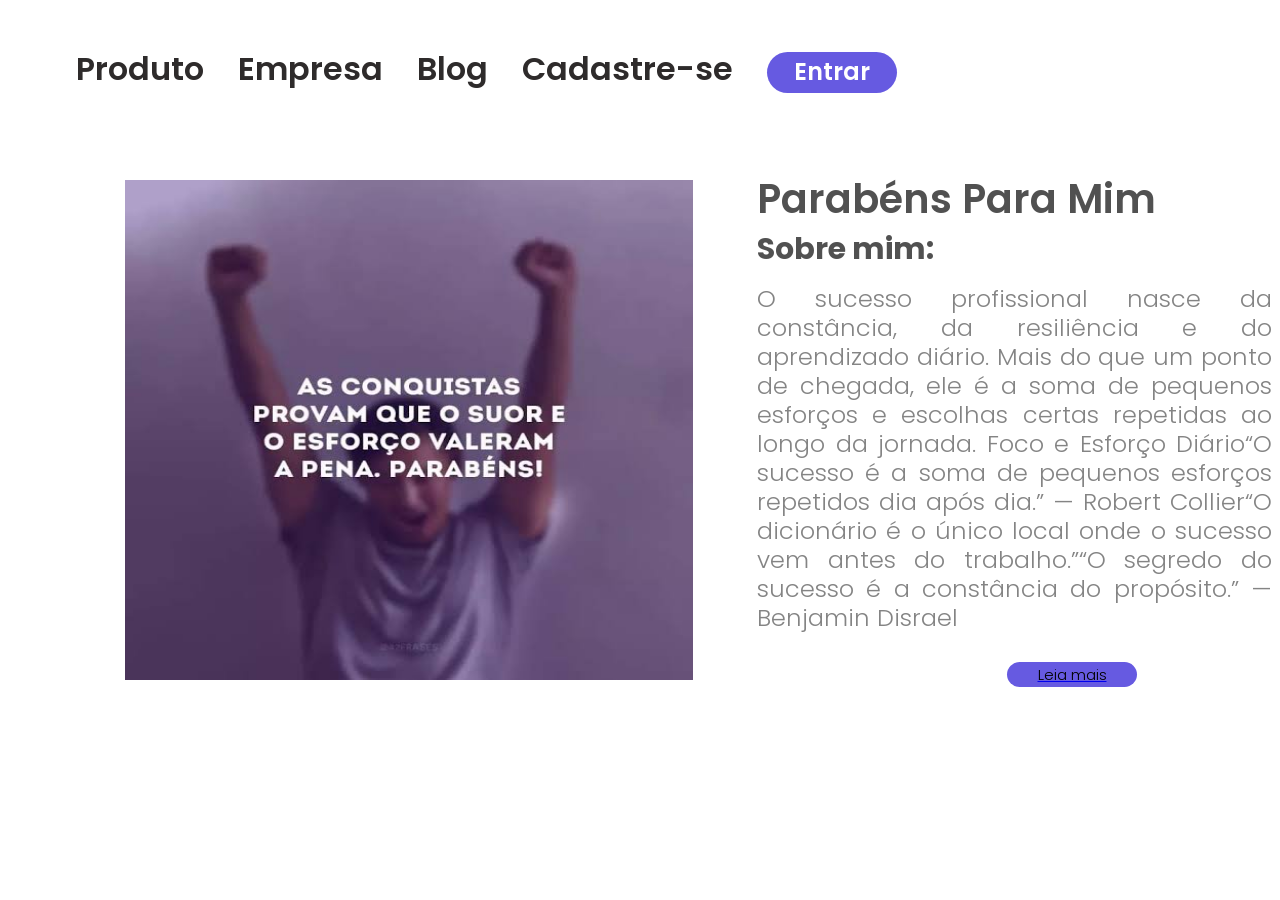
<file: index.html>
<!DOCTYPE html>
<html lang="pt-br">
<head>
    <meta charset="UTF-8">
    <meta name="viewport" content="width=device-width, initial-scale=1.0">
    <link rel="stylesheet" href="style.css"
    <link rel="preconnect" href="https://fonts.googleapis.com">
    <link rel="preconnect" href="https://fonts.gstatic.com" crossorigin>
    <link href="https://fonts.googleapis.com/css2?family=Poppins:ital,wght@0,100;0,200;0,300;0,400;0,500;0,600;0,700;0,800;0,900;1,100;1,200;1,300;1,400;1,500;1,600;1,700;1,800;1,900&display=swap" rel="stylesheet">
    <title>Estamos na branch projeto</title>
</head>
<body>
    <header>
        <a class="link-header">Produto</a>
        <a class="link-header">Empresa</a>
        <a class="link-header">Blog</a>
        <a class="link-header">Cadastre-se</a>
        <button button class="button-header">Entrar</button>
     </header>
     <main>
        <img src="parabens para mim.jpg" alt="Parabénsparamim-logo" class="logo-image">
    
    <section>
        <h1>Parabéns Para Mim</h1>
        <h2>Sobre mim:</h2>
        <p>O sucesso profissional nasce da constância, da resiliência e do aprendizado diário. Mais do que um ponto de chegada, ele é a soma de pequenos esforços e escolhas certas repetidas ao longo da jornada.
        Foco e Esforço Diário“O sucesso é a soma de pequenos esforços repetidos dia após dia.” — Robert Collier“O dicionário é o único local onde o sucesso vem antes do trabalho.”“O segredo do sucesso é a constância do propósito.” — Benjamin Disrael
        </p>
        <a href="https://www.youtube.com/watch?v=v0Wt81VA_oQ&pp=ygUTc3VjZXNzbyBuYSBjYXJyZWlyYQ%3D%3D" target="_blank"><button class="button-main">Leia mais</button>
     </section>
    </main>

    
    
</body>
</html>
</file>
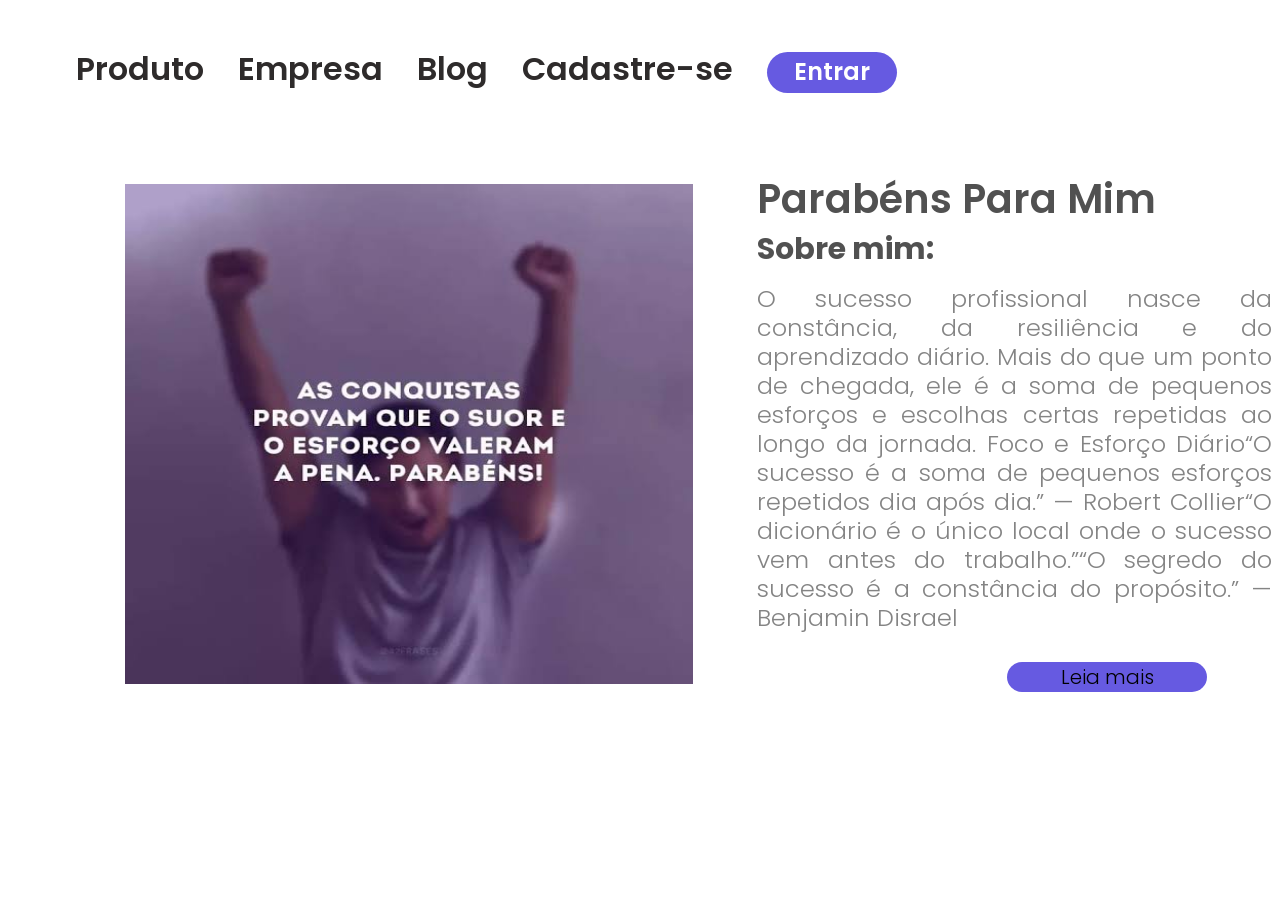
<file: CSS/PRIMEIRO COMMIT/index.html>
<!DOCTYPE html>
<html lang="pt-br">
<head>
    <meta charset="UTF-8">
    <meta name="viewport" content="width=device-width, initial-scale=1.0">
    <link rel="stylesheet" href="style.css"
    <link rel="preconnect" href="https://fonts.googleapis.com">
    <link rel="preconnect" href="https://fonts.gstatic.com" crossorigin>
    <link href="https://fonts.googleapis.com/css2?family=Poppins:ital,wght@0,100;0,200;0,300;0,400;0,500;0,600;0,700;0,800;0,900;1,100;1,200;1,300;1,400;1,500;1,600;1,700;1,800;1,900&display=swap" rel="stylesheet">
    <title>Estamos na branch projeto</title>
</head>
<body>
    <header>
        <a class="link-header">Produto</a>
        <a class="link-header">Empresa</a>
        <a class="link-header">Blog</a>
        <a class="link-header">Cadastre-se</a>
        <button button class="button-header">Entrar</button>
     </header>
     <main>
        <img src="parabens para mim.jpg" alt="Parabénsparamim-logo" class="logo-image">
    
    <section>
        <h1>Parabéns Para Mim</h1>
        <h2>Sobre mim:</h2>
        <p>O sucesso profissional nasce da constância, da resiliência e do aprendizado diário. Mais do que um ponto de chegada, ele é a soma de pequenos esforços e escolhas certas repetidas ao longo da jornada.
        Foco e Esforço Diário“O sucesso é a soma de pequenos esforços repetidos dia após dia.” — Robert Collier“O dicionário é o único local onde o sucesso vem antes do trabalho.”“O segredo do sucesso é a constância do propósito.” — Benjamin Disrael
        </p>
        <button class="button-main">Leia mais</button>
     </section>
    </main>

    
    
</body>
</html>
</file>
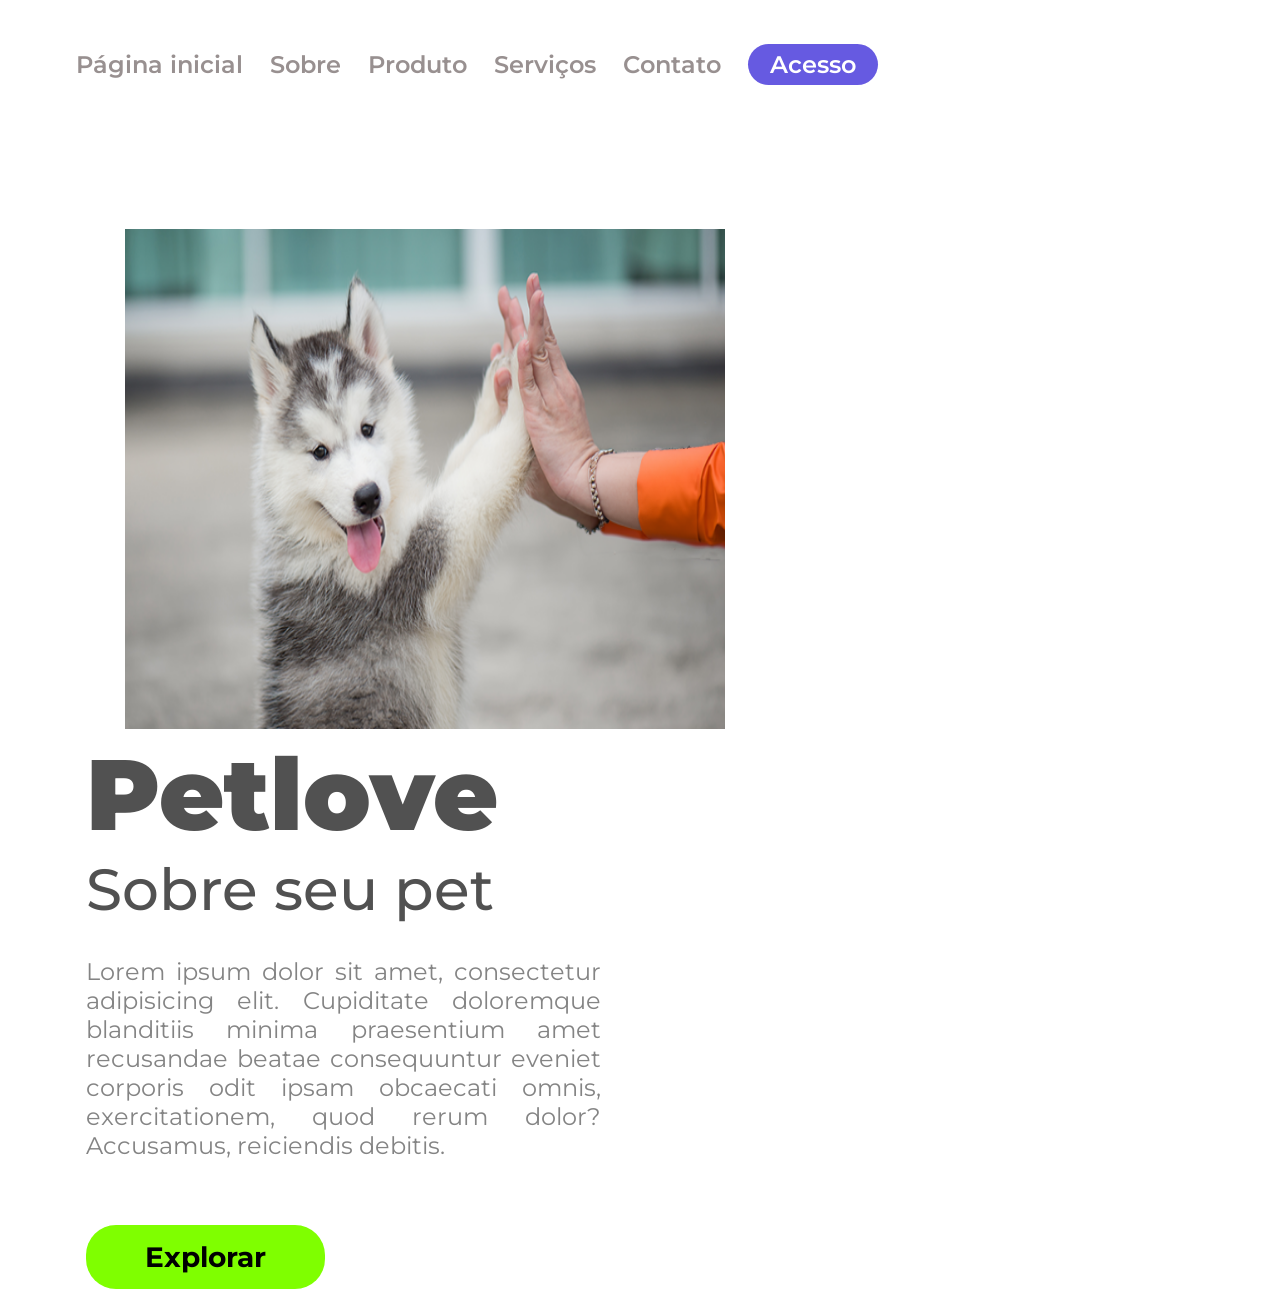
<file: CSS/PRIMEIRO COMMIT/pt1.html>
<!DOCTYPE html>
<html lang="pt-br">
<head>
    <meta charset="UTF-8">
    <meta http-equiv="X-UA-Compatible" content="IE=edge">
    <meta name="viewport" content="width=device-width, initial-scale=1.0">
    <link rel="stylesheet" href="./pt1.css">
    <link rel="preconnect" href="https://fonts.googleapis.com">
    <link rel="preconnect" href="https://fonts.gstatic.com" crossorigin>
    <link href="https://fonts.googleapis.com/css2?family=Montserrat:ital,wght@0,100..900;1,100..900&display=swap" rel="stylesheet">
    <title>Petlove</title>
</head>
<body>
    <header>
       <a class="link-header">Página inicial</a>
       <a class="link-header">Sobre</a> 
       <a class="link-header">Produto</a>
       <a class="link-header">Serviços</a>
       <a class="link-header">Contato</a>
       <button class="button-header">Acesso</button>
    </header>
    <main>
        <img src="./petlove.png" alt="petlove-logo" class="logo-image">
        
        <section>
        <h1>Petlove</h1> 
        <h2>Sobre seu pet</h2>
        <p>Lorem ipsum dolor sit amet, consectetur adipisicing elit. Cupiditate doloremque blanditiis minima praesentium amet recusandae beatae consequuntur eveniet corporis odit ipsam obcaecati omnis, exercitationem, quod rerum dolor? Accusamus, reiciendis debitis.</p>
        <button class="button-main">Explorar</button>
        </section>
    </main>
</body>
</html>
</file>
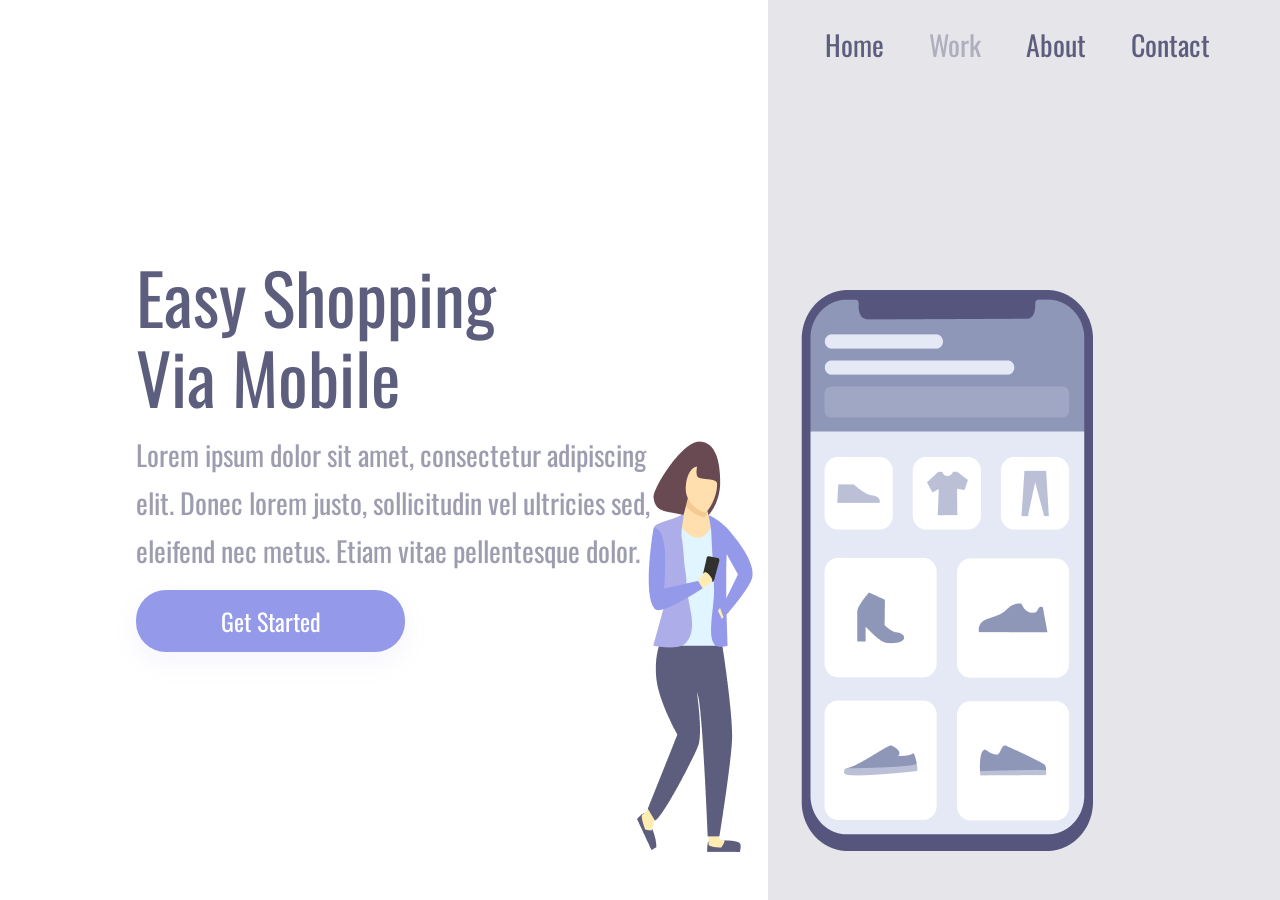
<file: CSS/PRIMEIRO COMMIT/pt2.html>
<!DOCTYPE html>
<html lang="en">
<head>
    <meta charset="UTF-8">
    <meta name="viewport" content="width=device-width, initial-scale=1.0">
    <link rel="stylesheet" href="./pt2.css">
    <link rel="preconnect" href="https://fonts.googleapis.com">
    <link rel="preconnect" href="https://fonts.gstatic.com" crossorigin>
    <link href="https://fonts.googleapis.com/css2?family=Oswald:wght@200..700&display=swap" rel="stylesheet">
    <title>Projeto CSS 2</title>
</head>
<body>
    <div class="wrapper">
        <section class="container-left">
            <h1>Easy Shopping Via Mobile</h1>
            <p>Lorem ipsum dolor sit amet, consectetur  adipiscing elit. Donec lorem justo, sollicitudin vel ultricies sed, eleifend nec metus. Etiam vitae pellentesque dolor. </p>
            <button>Get Started</button>
        </section>
        <section class="container-right">
            <header>
                <a>Home</a>
                <a>Work</a>
                <a>About</a>
                <a>Contact</a>
            </header>
        <img src="./Illustration-3-3.png" alt="Girl-withphone">
        </section>
    </div>      
</body>
</html>
</file>
<file: CSS/PRIMEIRO COMMIT/pt1.css>
* {
    font-family: 'Montserrat', sans-serif;
    margin: 0;
    padding: 0;
    box-sizing: border-box;
}

header {
    margin: 44px 0 144px 76px;
}

.link-header {
    font-weight: 600;
    font-size: 24px;
    line-height: 29px;
    color: #989090;
    cursor: pointer;
    margin-right: 23px;
}

.button-header {
background:#665AE1;
border-radius: 29.5px;
width: 130px;
height: 41px;
border: none;
font-weight: 600;
font-size: 24px;
line-height: 100%;
color: #FFFFFF;
}

.logo-image {
    width: 600px;
    height: 500px;
    margin-left: 125px;
    display: inline-block;
}

section {
   display: inline-block; 
   margin-left: 86px;
}

h1 {
font-weight: 900;
font-size: 100px;
line-height: 122px;
color: #515151;
}

h2 {
font-weight: 500;
font-size: 58px;
line-height: 70px;
color: #515151;
}

p {
font-weight: 400;
font-size: 24px;
line-height: 29px;
color: #848484;
width: 515px; 
margin-top: 32px;
margin-bottom: 65px;
text-align: justify;
}

.button-main {
    background: chartreuse;
    border-radius: 30px;
    width: 239px;
    height: 64px;
    border: none;
    cursor: pointer;
    filter:drop-shadow(0px 4px 4px 0px #00000040);
    font-weight: 700;
    font-size: 28px;
    line-height: 34px;
    color: #000000;
    

}
</file>
<file: CSS/PRIMEIRO COMMIT/pt2.css>
* {
    margin: 0;
    padding: 0;
    box-sizing: border-box;
    font-family: 'Oswald', sans-serif;
    font-weight: 400;
    color: #5D5D7D;
}

.wrapper {
    height: 100vh;
    width: 100vw;
}

.container-left {
    display: inline-block;
    width: 60%;
    padding-left: 136px;
    margin-top: 20%;
}

.container-right {
    display: inline-block;
    background-color: rgba(93,93,125,0.16);
    height: 100vh;
    width: 40%;
    position: absolute;
}

img {
    position: relative;
    top: 25%;
    right: 131px;

}

h1 {
    font-size: 70px;
    line-height: 80px;
    width: 368px;
    
}

p {
    font-size: 28px;
    line-height: 48px;
    opacity:  0.6; 
    margin: 15px 0;
    width: 540px;
}

button {
    width: 269px;
    height: 62px;
    background: #9499EA;
    box-shadow: 0px 10px 24px rgba(148,153,234,0.0979959);
    border: none;
    border-radius: 30px;
    font-size: 24px;
    line-height: 36px;
    text-align: center;
    color: #FFFFFF;
    cursor: pointer;
}

button:hover {
    opacity: 0.8;
}

button:active {
    opacity: .5;
}

a {
    font-size: 28px;
    line-height: 41px;
    color: #5D5D7D;
    margin-right: 41px;
    cursor: pointer;
}

a:nth-child(2) {
    opacity: 0.4;
}

a:hover {
    opacity: .4;
}

a:active {
    opacity: .8;
}

header {
    margin: 24px 0 0 57px
}

@media screen and (max-width: 900px) {
    
    .container-left {
        width: 100%;
        height: 50%;
        padding: 0;
        margin: 0;
    }
    
    .container-right {
        display: block;
        height: auto;
        width: 100%;
        position: static;
        padding: 40px;
    }

    img {
        position: static;
        max-width: 90%;
    }

    header {
        display: none;
    }

    h1 {
        font-size: 36px;
        font-weight: 52px;
        width: auto;
        margin: 58px 50px 0 50px;
        text-align: center;
        line-height: 40px;
        
    }

    p {
        margin: 15px 40px;
        width: auto;
        text-align: center;
        font-size: 14px;
        line-height: 24px;
    }

    button {
        margin: 0 auto;
        display: block;
    }

    @media screen and (max-width: 330px) {
        .container-left {
            height: 70%;
        }
        
    }
}
</file>
